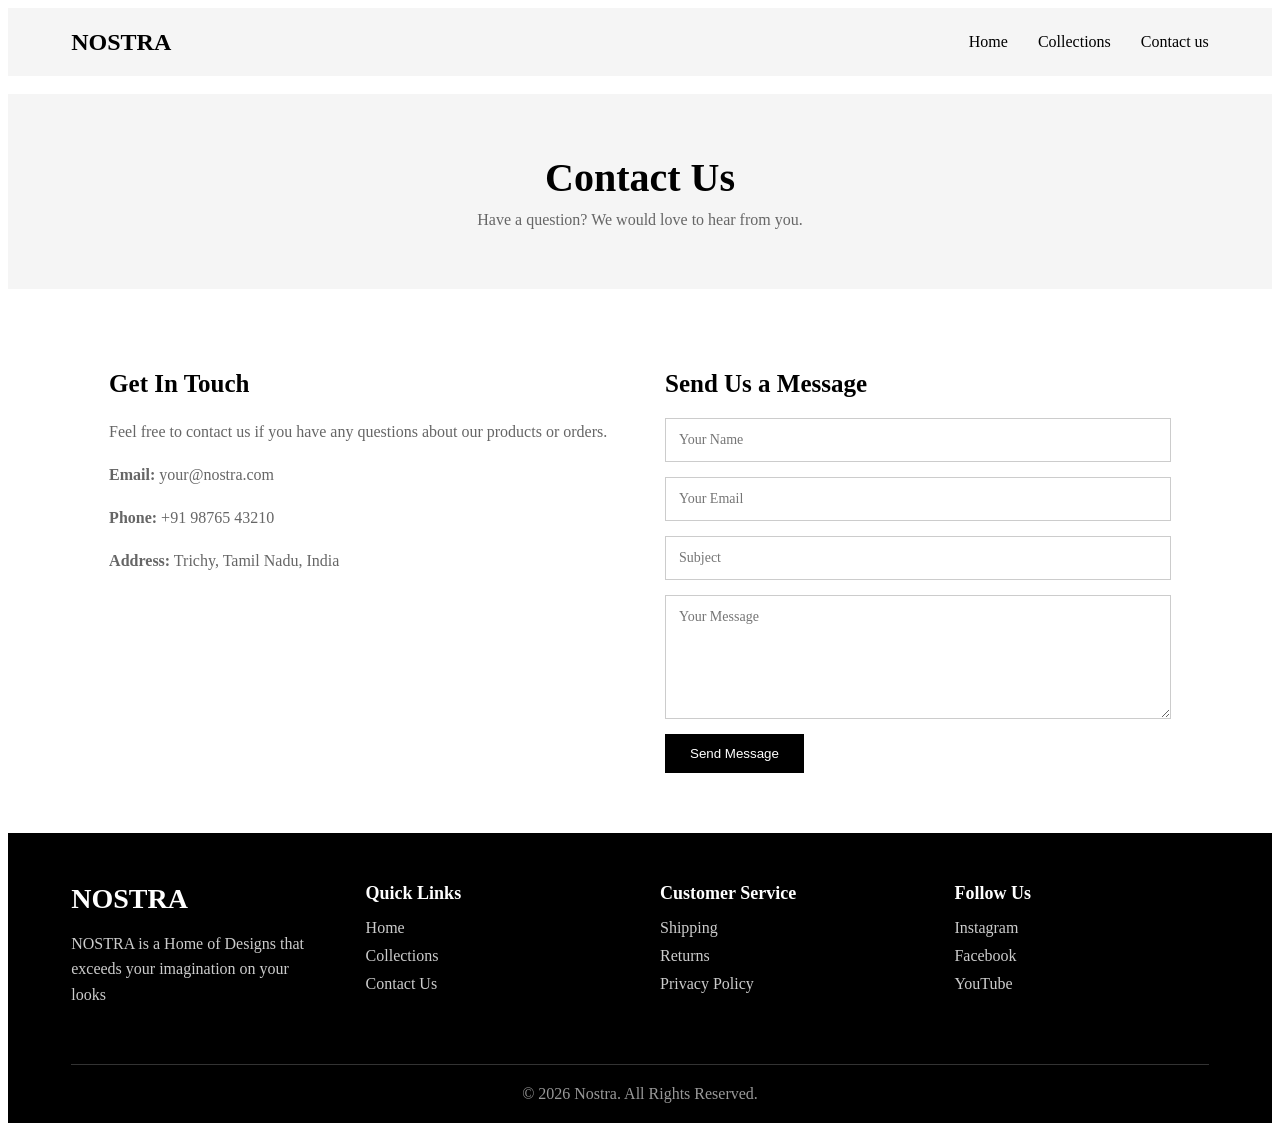
<file: contact.html>
<!DOCTYPE html>
<html lang="en">

<head>

    <meta charset="UTF-8">

    <meta name="viewport" content="width=device-width, initial-scale=1.0">

    <title>Nostra - Contact Us</title>

    <link rel="stylesheet" href="style.css">

</head>

<body>

    <!--HEADER-->

    <nav class="Navbar">

        <h1>NOSTRA</h1>

        <div class="Navbar-links">

            <a href="index.html">
                Home
            </a>

            <a href="collections.html">
                Collections
            </a>

            <a href="contact.html">
                Contact us
            </a>

        </div>

    </nav>
    <br>

    <!-- Contact Header -->

    <section class="contact-header">

        <h1>Contact Us</h1>

        <p>
            Have a question? We would love to hear from you.
        </p>

    </section>



    <!-- Contact Section -->

    <section class="contact-section">


        <!-- Contact Information -->

        <div class="contact-info">

            <h2>Get In Touch</h2>

            <p>
                Feel free to contact us if you have any questions
                about our products or orders.
            </p>

            <p>
                <strong>Email:</strong>
                your@nostra.com
            </p>

            <p>
                <strong>Phone:</strong>
                +91 98765 43210
            </p>

            <p>
                <strong>Address:</strong>
                Trichy, Tamil Nadu, India
            </p>

        </div>



        <!-- Contact Form -->

        <div class="contact-form">

            <h2>Send Us a Message</h2>

            <form>

                <input type="text" placeholder="Your Name" required>

                <input type="email" placeholder="Your Email" required>

                <input type="text" placeholder="Subject" required>

                <textarea placeholder="Your Message" rows="6" required></textarea>

                <button type="submit">
                    Send Message
                </button>

            </form>

        </div>


    </section>



    <!-- FOOTER -->

    <footer class="footer">

        <div class="footer-container">


            <!-- Company -->

            <div class="footer-column">

                <h2>NOSTRA</h2>

                <p>NOSTRA is a Home of Designs that exceeds your imagination on your looks</p>

            </div>


            <!-- Quick Links -->

            <div class="footer-column">

                <h3>Quick Links</h3>

                <a href="index.html">
                    Home
                </a>

                <a href="collections.html">
                    Collections
                </a>

                <a href="contact.html">
                    Contact Us
                </a>

            </div>


            <!-- Customer Service -->

            <div class="footer-column">

                <h3>Customer Service</h3>

                <a href="#">
                    Shipping
                </a>

                <a href="#">
                    Returns
                </a>

                <a href="#">
                    Privacy Policy
                </a>

            </div>


            <!-- Social -->

            <div class="footer-column">

                <h3>Follow Us</h3>

                <a href="#">
                    Instagram
                </a>

                <a href="#">
                    Facebook
                </a>

                <a href="#">
                    YouTube
                </a>

            </div>


        </div>


        <div class="footer-bottom">

            <p>
                © 2026 Nostra. All Rights Reserved.
            </p>

        </div>

    </footer>

    <!-- JavaScript -->

    <script src="script.js"></script>

</body>

</html>
</file>
<file: style.css>
.offer-bar {
    position: relative;
    background-color: black;
    color: white;
    padding: 10px 50px 10px 20px;
    text-align: center;
}

.offer-bar p {
    margin: 0;
    font-size: 14px;
}

.offer-bar button {
    position: absolute;
    right: 20px;
    top: 50%;
    transform: translateY(-50%);
    background: none;
    border: none;
    color: white;
    font-size: 25px;
    cursor: pointer;
    line-height: 1;
}

.offer-bar button:hover {
    opacity: 0.7;
}

.Navbar {
    display: flex;
    justify-content: space-between;
    align-items: center;
    padding: 20px 5%;
    background-color: #f5f5f5;
}

.Navbar h1 {
    margin: 0;
}

.Navbar-links {
    display: flex;
    gap: 30px;
}

.Navbar-links a {
    position: relative;
    display: inline-block;
    color: black;
    text-decoration: none;
    padding: 5px 0;
    transition: color 0.3s ease;
}

.Navbar-links a:hover {
    color: #555;
}

.Navbar-links a::after {
    content: "";
    position: absolute;
    left: 0;
    bottom: 0;
    width: 0;
    height: 2px;
    background-color: black;
    transition: width 0.3s ease;
}

.Navbar-links a:hover::after {
    width: 100%;
}

.Navbar-links a:active {
    transform: scale(0.95);
}

.hero {
    display: flex;
    align-items: center;
    background-color: #f3f3f3;
    margin: 30px 5%;
    min-height: 450px;
}

.hero-content {
    width: 50%;
    padding: 50px;
}

.hero-content h1 {
    font-size: 48px;
    margin: 15px 0;
}

.hero-content p {
    color: #555;
    line-height: 1.6;
}

.hero-content a {
    display: inline-block;
    background-color: black;
    color: white;
    text-decoration: none;
    padding: 12px 25px;
    margin-top: 15px;
}

.hero-image {
    width: 50%;
    height: 450px;
}

.hero-image img {
    width: 100%;
    height: 100%;
    object-fit: cover;
}

.brands {
    padding: 50px 5%;
}

.brands h2 {
    font-size: 30px;
    margin-bottom: 30px;
}

.brand-container {
    display: flex;
    flex-direction: row;
    justify-content: space-between;
    align-items: center;
    gap: 20px;
}

.brand {
    flex: 1;
    text-align: center;
    padding: 20px 10px;
    border-radius: 10px;
    cursor: pointer;
    transition: all 0.3s ease;
}

.brand:hover {
    background-color: #f5f5f5;
    transform: translateY(-8px);
    box-shadow: 0 8px 20px rgba(0, 0, 0, 0.1);
}

.brand img {
    width: 60px;
    height: 60px;
    object-fit: contain;
    margin: 0 auto 15px;
    transition: transform 0.3s ease;
}

.brand:hover img {
    transform: scale(1.1);
}

.brand h3 {
    margin: 0;
    font-size: 16px;
    transition: 0.3s ease;
}

.brand:hover h3 {
    letter-spacing: 1px;
}

.experience {
    padding: 60px 5%;
}

.experience-heading {
    margin-bottom: 30px;
}

.experience-heading h2 {
    font-size: 32px;
    margin: 0;
}

.experience-heading h3 {
    font-size: 32px;
    margin: 5px 0;
}

.experience-heading p {
    color: #666;
    margin-top: 10px;
}

.experience-container {
    display: flex;
    gap: 20px;
}

.experience-card {
    flex: 1;
    background-color: #f5f5f5;
    padding: 25px;
    border-radius: 10px;
    transition: 0.3s;
}

.experience-card:hover {
    transform: translateY(-6px);
    box-shadow: 0 8px 20px rgba(0, 0, 0, 0.1);
}

.experience-icon {
    font-size: 30px;
    margin-bottom: 15px;
    justify-content: center;
}

.experience-card h3 {
    font-size: 18px;
    margin-bottom: 10px;
}

.experience-card p {
    color: #666;
    font-size: 14px;
    line-height: 1.6;
    margin: 0;
}

.new-arrivals {
    padding: 60px 5%;
}

.section-heading {
    display: flex;
    justify-content: space-between;
    align-items: center;
    margin-bottom: 30px;
}

.section-heading h2 {
    font-size: 32px;
    margin: 0;
}

.section-heading a {
    color: black;
    text-decoration: underline;
}

.product-container {
    display: flex;
    gap: 20px;
}

.product-card {
    flex: 1;
    cursor: pointer;
    transition: 0.3s ease;
}

.product-card:hover {
    transform: translateY(-6px);
}

.product-image {
    position: relative;
    overflow: hidden;
    border-radius: 8px;
}

.product-image img {
    width: 100%;
    height: 320px;
    object-fit: cover;
    display: block;
    transition: 0.4s ease;
}

.product-card:hover .product-image img {
    transform: scale(1.05);
}

.product-image span {
    position: absolute;
    top: 12px;
    left: 12px;

    background-color: black;
    color: white;

    padding: 5px 10px;

    font-size: 12px;

    border-radius: 4px;
}

.product-card h3 {
    font-size: 17px;
    margin: 12px 0 5px;
}

.product-card p {
    color: #666;
    margin: 0;
}

.most-wanted {
    padding: 60px 5%;
}

.most-wanted .section-heading {
    margin-bottom: 30px;
}

.limited-offer {
    margin: 60px 5%;
    display: flex;
    background-color: #f3f3f3;
    min-height: 450px;
}

.offer-image {
    width: 50%;
}

.offer-image img {
    width: 100%;
    height: 100%;
    object-fit: cover;
    display: block;
}

.offer-content {
    width: 50%;
    padding: 60px;
    display: flex;
    flex-direction: column;
    justify-content: center;
}

.offer-small-title {
    font-size: 18px;
    margin-bottom: 10px;
}

.offer-content h2 {
    font-size: 55px;
    margin: 0 0 10px;
}

.offer-content h3 {
    font-size: 25px;
    margin: 0 0 15px;
}

.offer-content>p {
    color: #666;
    line-height: 1.6;
    margin-bottom: 20px;
}

.offer-content a {
    display: inline-block;
    width: fit-content;
    background-color: black;
    color: white;
    text-decoration: none;
    padding: 12px 25px;
    transition: 0.3s;
}

.offer-content a:hover {
    background-color: #333;
    transform: translateY(-3px);
}

.newsletter {
    background-color: #f3f3f3;
    text-align: center;
    padding: 60px 5%;
    margin-top: 60px;
}

.newsletter h2 {
    font-size: 32px;
    margin: 0 0 15px;
}

.newsletter p {
    color: #666;
    max-width: 600px;
    margin: 0 auto 25px;
    line-height: 1.6;
}

.newsletter-form {
    display: flex;
    justify-content: center;
    max-width: 600px;
    margin: auto;
}

.newsletter-form input {
    flex: 1;
    padding: 14px;
    border: 1px solid #ccc;
    outline: none;
    font-size: 15px;
}

.newsletter-form button {
    background-color: black;
    color: white;
    border: none;
    padding: 14px 25px;
    cursor: pointer;
    transition: 0.3s;
}

.newsletter-form button:hover {
    background-color: #333;
}

.footer {
    background-color: black;
    color: white;
    padding: 50px 5% 20px;
}

.footer-container {
    display: flex;
    justify-content: space-between;
    gap: 40px;
}

.footer-column {
    flex: 1;
}

.footer-column h2 {
    font-size: 28px;
    margin: 0 0 15px;
}

.footer-column h3 {
    font-size: 18px;
    margin: 0 0 15px;
}

.footer-column p {
    color: #ccc;
    line-height: 1.6;
    max-width: 300px;
}

.footer-column a {
    display: block;
    color: #ccc;
    text-decoration: none;
    margin-bottom: 10px;
    transition: 0.3s;
}

.footer-column a:hover {
    color: white;
    padding-left: 5px;
}

.footer-bottom {
    border-top: 1px solid #333;
    text-align: center;
    margin-top: 40px;
    padding-top: 20px;
}

.footer-bottom p {
    color: #999;
    margin: 0;
}

.collections-header {
    text-align: center;
    padding: 60px 5%;
    background-color: #f5f5f5;
}

.collections-header h1 {
    font-size: 40px;
    margin: 0 0 10px;
}

.collections-header p {
    color: #666;
    margin: 0;
}

.collection-controls {
    padding: 40px 5%;
    display: flex;
    justify-content: space-between;
    align-items: center;
    gap: 30px;
}

.search-box {
    width: 350px;
}

.search-box input {
    width: 100%;
    padding: 13px 15px;
    border: 1px solid #ccc;
    outline: none;
    font-size: 15px;
    box-sizing: border-box;
}

.search-box input:focus {
    border-color: black;
}

.filter-box {
    display: flex;
    gap: 10px;
    flex-wrap: wrap;
}

.filter-btn {
    background-color: white;
    border: 1px solid #222;
    padding: 10px 20px;
    cursor: pointer;
    font-size: 14px;
    transition: 0.3s ease;
}

.filter-btn:hover {
    background-color: black;
    color: white;
}

.filter-btn.active {
    background-color: black;
    color: white;
}

.collections-products {
    padding: 20px 5% 60px;

    display: grid;

    grid-template-columns: repeat(4, 1fr);

    gap: 30px 20px;
}

.collection-product {
    cursor: pointer;
    transition: 0.3s ease;
}

.collection-product:hover {
    transform: translateY(-6px);
}

.collection-product-image {
    position: relative;
    overflow: hidden;
    border-radius: 8px;
}

.collection-product-image img {
    width: 100%;
    height: 350px;
    object-fit: cover;
    display: block;
    transition: 0.4s ease;
}

.collection-product:hover .collection-product-image img {
    transform: scale(1.05);
}

.collection-product-image span {
    position: absolute;
    top: 12px;
    left: 12px;
    background-color: black;
    color: white;
    padding: 5px 10px;
    font-size: 12px;
    border-radius: 4px;
}

.collection-product h3 {
    font-size: 17px;
    margin: 12px 0 5px;
}

.collection-product p {
    color: #666;
    margin: 0;
}

.no-result {
    text-align: center;
    font-size: 18px;
    color: #666;
    padding: 50px;
}

.contact-header {
    text-align: center;
    padding: 60px 5%;
    background-color: #f5f5f5;
}

.contact-header h1 {
    font-size: 40px;
    margin: 0 0 10px;
}

.contact-header p {
    color: #666;
    margin: 0;
}

.contact-section {
    display: flex;
    gap: 50px;
    padding: 60px 8%;
}

.contact-info {
    flex: 1;
}

.contact-info h2,
.contact-form h2 {
    font-size: 25px;
    margin-bottom: 20px;
}

.contact-info p {
    color: #666;
    line-height: 1.7;
    margin-bottom: 15px;
}

.contact-form {
    flex: 1;
}

.contact-form form {
    display: flex;
    flex-direction: column;
    gap: 15px;
}

.contact-form input,
.contact-form textarea {
    width: 100%;
    box-sizing: border-box;
    padding: 13px;
    border: 1px solid #ccc;
    outline: none;
    font-family: inherit;
    font-size: 14px;
}

.contact-form input:focus,
.contact-form textarea:focus {
    border-color: black;
}

.contact-form button {
    width: fit-content;
    padding: 12px 25px;
    background-color: black;
    color: white;
    border: none;
    cursor: pointer;
    transition: 0.3s;
}

.contact-form button:hover {
    background-color: #333;
}

@media (max-width: 900px) {

    .collection-controls {
        flex-direction: column;
        align-items: stretch;
    }

    .search-box {
        width: 100%;
    }

    .filter-box {
        justify-content: center;
    }

    .collections-products {
        grid-template-columns: repeat(3, 1fr);
    }

}

@media (max-width: 600px) {

    .collections-header {
        padding: 40px 20px;
    }

    .collections-header h1 {
        font-size: 30px;
    }

    .collection-controls {
        padding: 30px 5%;
    }

    .filter-box {
        gap: 8px;
    }

    .filter-btn {
        padding: 8px 14px;
    }

    .collections-products {
        grid-template-columns: repeat(2, 1fr);
        gap: 25px 12px;
    }

    .collection-product-image img {
        height: 250px;
    }

    .collection-product h3 {
        font-size: 15px;
    }

    .collection-product p {
        font-size: 14px;
    }

    .contact-section {
        flex-direction: column;
        padding: 40px 5%;
        gap: 30px;
    }

    .contact-header h1 {
        font-size: 30px;
    }


}

@media (max-width: 400px) {

    .collections-products {
        grid-template-columns: 1fr;
    }

}
</file>
